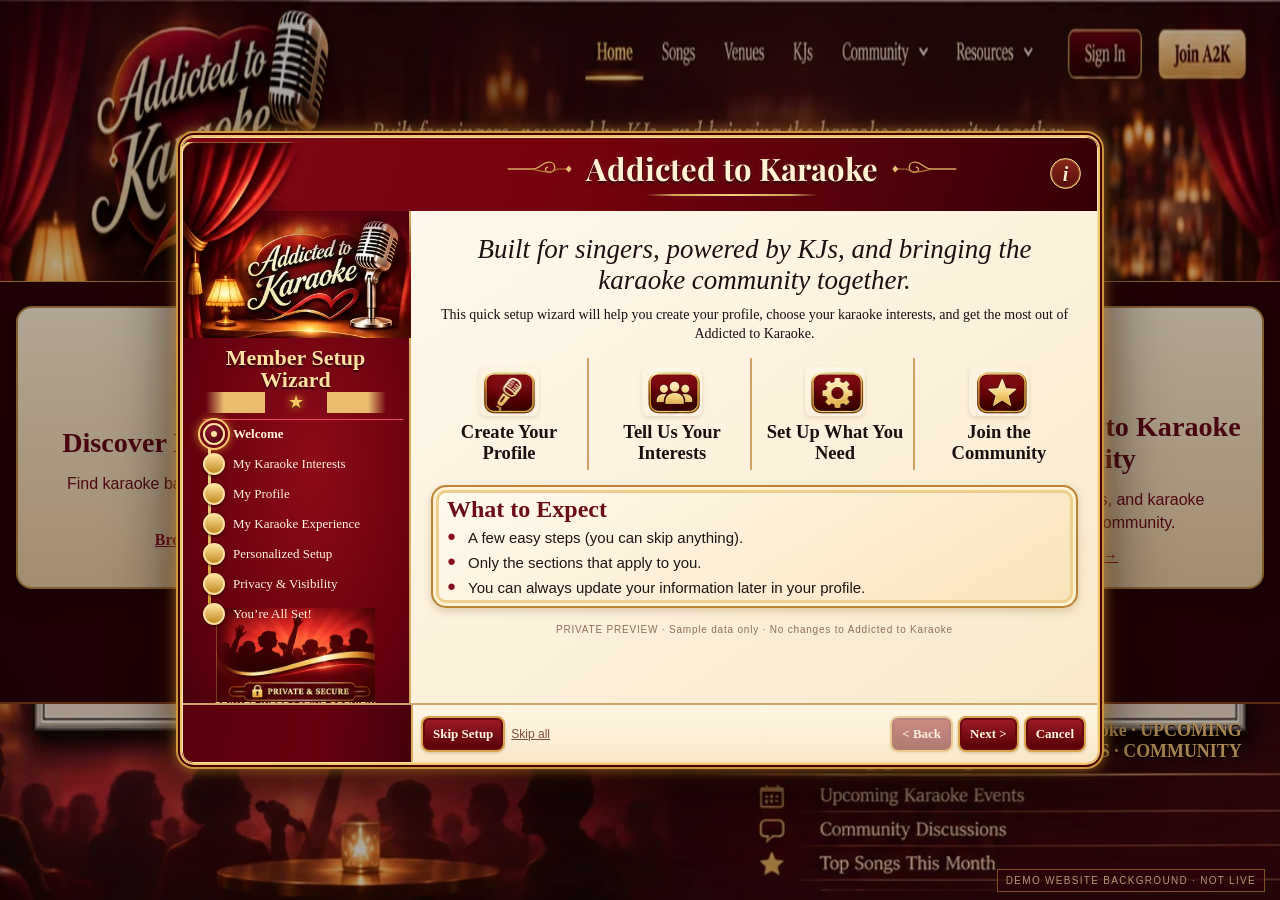
<file: member-setup-master-preview-311.html>
<!doctype html>
<html lang="en"><head><meta charset="utf-8"/><meta name="viewport" content="width=device-width,initial-scale=1"/><title>A2K Setup Wizard — Build 311 Master Design Preview</title>
<style>html,body{height:100%;margin:0;background:#170306;overflow:hidden}iframe{width:100%;height:100%;display:block;border:0}</style></head>
<body><iframe id="preview" src="/member-setup-preview.html?v=311" title="Addicted to Karaoke member setup visual preview"></iframe>
<script>
const frame=document.getElementById('preview');
frame.addEventListener('load',()=>{
 const doc=frame.contentDocument;
 if(!doc) return;
 const font=doc.createElement('link');font.rel='stylesheet';
 font.href='https://fonts.googleapis.com/css2?family=Playfair+Display:wght@700&display=swap';
 doc.head.append(font);
 const style=doc.createElement('style');
 style.id='a2k-master-311-preview';
 style.textContent="\n/* A2K desktop member setup MASTER DESIGN PREVIEW ONLY.\n   Derived from the approved Account Removal Wizard Build 311.\n   The actual member setup screen and mobile v9 are unchanged. */\n@media screen and (min-width:761px) {\n html,body{overflow:hidden;}\n #app{padding:12px!important;min-height:100dvh!important;}\n #app .shell,#app .shell.maximized{\n  box-sizing:border-box!important;\n  position:relative!important;\n  width:min(920px,calc(100vw - 24px))!important;\n  max-width:920px!important;\n  height:min(630px,calc(100dvh - 24px))!important;\n  min-height:0!important;max-height:630px!important;\n  display:grid!important;grid-template-columns:minmax(0,1fr)!important;\n  grid-template-rows:74px minmax(0,1fr) 60px!important;\n  transform:none!important;\n  border:2px solid #efc46d!important;border-radius:14px!important;\n  overflow:hidden!important;\n  background:#5c000c!important;\n  box-shadow:0 0 0 2px #420007,0 0 0 4px #c9943c,\n   0 0 12px 4px rgba(246,186,65,.45),0 0 28px 6px rgba(190,105,27,.2),\n   0 24px 65px rgba(12,0,3,.75)!important;\n }\n #app .shell:before{border:1px solid #ffe1a7!important;border-radius:11px!important;z-index:10!important;}\n #app .shell:after{\n  content:\"\";display:block;position:absolute;pointer-events:none;\n  top:0;left:0;width:25%;height:206px;z-index:6;\n  border-radius:11px 0 0 0;\n  background:url(\"/assets/a2k-wizard-stage-refined-302.svg\") left top / 100% 100% no-repeat;\n }\n #app .shell .titlebar{\n  grid-row:1;grid-column:1;z-index:3;\n  display:flex;align-items:center;position:relative;\n  min-height:0!important;height:74px!important;\n  padding:8px 14px 9px calc(25% + 14px)!important;\n  background:linear-gradient(108deg,#800815 0%,#75020f 44%,#350007 100%)!important;\n  border:0!important;box-shadow:none!important;\n  isolation:isolate;overflow:hidden!important;\n }\n #app .shell .titlebar::before{display:none!important;content:none!important}\n #app .shell .titlebar .app-symbol,#app .shell .titlebar .mode,\n #app .shell .titlebar .window-controls{display:none!important}\n #app .shell .titlebar .title{\n  display:flex!important;flex:1 1 auto!important;flex-direction:column;\n  justify-content:center!important;align-items:center!important;\n  text-align:center;gap:0!important;\n  min-width:0;width:100%;margin:0!important;\n  white-space:nowrap!important;overflow:visible!important;\n  position:relative;z-index:2;line-height:1.08;\n }\n #app .shell .titlebar .title strong{\n  position:relative;display:inline-block;\n  font:700 31px/1.13 'Playfair Display',Georgia,'Times New Roman',serif!important;\n  color:#fff3d4!important;white-space:nowrap;letter-spacing:0;\n  text-shadow:0 2px 3px #250004,0 0 6px rgba(244,200,124,.18)!important;\n }\n #app .shell .titlebar .title small{display:none!important}\n #app .shell .titlebar .title::after{\n  content:\"\";display:block;flex:none;width:172px;height:2px;\n  margin-top:7px;border:0;pointer-events:none;\n  background:linear-gradient(90deg,transparent,#d4a454 16%,#f3cd81 50%,#d4a454 84%,transparent);\n }\n #app .shell .titlebar .title strong::before,\n #app .shell .titlebar .title strong::after {\n  content:\"\";display:block;position:absolute;\n  width:68px;height:24px;top:50%;opacity:.92;pointer-events:none;\n  background:url(\"data:image/svg+xml,%3Csvg%20xmlns%3D%22http%3A%2F%2Fwww.w3.org%2F2000%2Fsvg%22%20viewBox%3D%220%200%2078%2028%22%20fill%3D%22none%22%3E%3Cpath%20d%3D%22M3%2014%20H31%20C41%2014%2042%206%2051%206%20C59%206%2060%2018%2051%2018%20C46%2018%2045%2013%2049%2012%22%20stroke%3D%22%23dfb565%22%20stroke-width%3D%221.6%22%20stroke-linecap%3D%22round%22%2F%3E%3Cpath%20d%3D%22M27%2014%20C40%2014%2047%2022%2061%2014%20H74%22%20stroke%3D%22%23bd8739%22%20stroke-width%3D%221.3%22%20stroke-linecap%3D%22round%22%2F%3E%3Cpath%20d%3D%22M70%2014%20L74%2010%20L77%2014%20L74%2018%20Z%22%20fill%3D%22%23f3cd82%22%2F%3E%3C%2Fsvg%3E\") center/100% 100% no-repeat;\n }\n #app .shell .titlebar .title strong::before{right:calc(100% + 13px);transform:translateY(-50%)}\n #app .shell .titlebar .title strong::after{left:calc(100% + 13px);transform:translateY(-50%) scaleX(-1)}\n #app .shell .layout{\n  display:grid!important;grid-row:2;grid-column:1;\n  grid-template-columns:minmax(0,25%) minmax(0,75%)!important;\n  min-width:0;min-height:0;overflow:hidden;\n  position:relative;z-index:1;\n }\n #app .shell .sidebar{\n  min-height:0;min-width:0;z-index:2;position:relative;\n  padding:0!important;overflow:hidden!important;\n  border-right:2px solid #d9ad5f!important;\n  background:radial-gradient(ellipse at 57% 52%,#8e0b1a,#65000f 65%,#44000b 100%)!important;\n }\n #app .shell .sidebar .brand-art{\n  display:block!important;height:132px!important;flex:0 0 132px!important;\n  opacity:0!important;visibility:hidden!important;\n }\n #app .shell .sidebar .side-heading{\n  flex:none;align-self:center;\n  width:150px;max-width:150px;\n  position:relative;z-index:2;\n  margin:4px auto 3px!important;padding:0 0 21px!important;\n  border:0!important;background:none!important;\n  color:#fce0a1!important;text-align:center!important;\n  font:700 22px/1.02 Georgia,'Times New Roman',serif!important;\n  text-shadow:0 2px 2px rgba(17,0,0,.76);\n }\n #app .shell .sidebar .side-heading::after{\n  content:\"★\";display:flex;align-items:center;justify-content:center;\n  position:absolute;bottom:0;left:50%;width:180px;height:21px;\n  transform:translateX(-50%);margin:0!important;\n  font:18px Georgia,serif;color:#f9ca62;\n  text-shadow:0 0 9px #ffb239,0 2px 2px #350008;\n  background:\n    linear-gradient(90deg,transparent,#e9bc70 10%,#e9bc70 33%,transparent 33%,transparent 67%,#e9bc70 67%,#e9bc70 90%,transparent);\n }\n #app .shell .sidebar .timeline{\n  display:grid;flex:0 0 auto;\n  margin:3px 6px 0 14px!important;padding:0 0 0 7px!important;\n  background:none;min-height:0;gap:0;\n }\n #app .shell .sidebar .timeline::before{\n  content:\"\";position:absolute;left:12px;top:17px;bottom:16px;\n  width:3px;background:linear-gradient(#fce7a8,#d59b30)!important;\n }\n #app .shell .sidebar .step{\n  min-height:30px!important;display:flex;align-items:center;gap:8px;\n  padding:2px 0!important;margin:0!important;\n  border:0!important;border-radius:0!important;\n  background:none!important;color:#fff5df!important;\n  font:400 13px/1.12 Georgia,serif!important;\n  white-space:normal!important;\n }\n #app .shell .sidebar .step.active{font-weight:700!important}\n #app .shell .sidebar .step .dot{\n  width:22px!important;height:22px!important;flex:0 0 22px!important;\n  border:2px solid #f9e2a1!important;border-radius:50%!important;\n  background:linear-gradient(#fce097,#c58c22)!important;\n  box-shadow:0 1px 3px #290005!important;position:relative;\n }\n #app .shell .sidebar .step.active .dot{\n  background:radial-gradient(circle at 35% 28%,#8c1930 0%,#58000d 76%)!important;\n  box-shadow:0 0 0 3px #730713,0 0 0 5px #f5c772,0 0 10px 5px rgba(255,181,51,.64)!important;\n }\n #app .shell .sidebar .step.active .dot::after{\n  content:\"\";position:absolute;top:50%;left:50%;transform:translate(-50%,-50%);\n  width:6px;height:6px;border-radius:50%;background:#ffe2a0;\n }\n #app .shell .sidebar .crowd-art{\n  display:block!important;width:100%!important;height:68px!important;\n  flex:0 0 68px!important;margin-top:auto!important;\n  opacity:0!important;pointer-events:none!important;\n }\n #app .shell .sidebar::after{\n  content:\"\";position:absolute;pointer-events:none;z-index:0;\n  bottom:0;left:0;right:0;height:95px;\n  background:url(\"/assets/a2k-wizard-crowd-art.svg\") center bottom/100% 100% no-repeat;\n }\n #app .shell .sidebar .side-note{\n  flex:none;z-index:2;position:relative;margin:0!important;\n  padding:3px 5px 6px!important;text-align:center!important;\n  background:linear-gradient(transparent,#48000a)!important;\n  color:#f4cd84!important;font:800 9px/1.15 Arial,sans-serif!important;\n  letter-spacing:.07em!important;white-space:nowrap;\n }\n #app .shell .main{\n  min-width:0;min-height:0;overflow-x:hidden;overflow-y:auto;\n  background:linear-gradient(145deg,#fff9ed,#f8e9cc)!important;\n }\n #app .shell .main-inner{\n  width:100%;max-width:100%;min-height:100%;\n  padding:18px 20px 20px!important;\n }\n #app .shell .page-head h1{font-size:clamp(25px,2.7vw,32px)!important;letter-spacing:-.01em}\n #app .shell .flourish{font-size:18px;margin:1px 6% 5px}\n #app .shell .subtitle{font-size:clamp(16px,1.9vw,20px)}\n #app .shell .lede{font-size:14px;line-height:1.35;margin-bottom:9px}\n #app .shell .footer{\n  position:relative;z-index:5;grid-column:1;grid-row:3;\n  display:flex;align-items:center;justify-content:space-between;\n  gap:6px!important;width:100%;height:60px;min-height:60px;\n  padding:6px 12px 6px calc(25% + 10px)!important;\n  border-top:2px solid #cda56a!important;\n  background:linear-gradient(#fff7e5,#f8e8ca)!important;\n }\n #app .shell .footer::before{\n  content:\"\";position:absolute;left:0;top:0;bottom:0;width:25%;\n  background:linear-gradient(100deg,#58000c,#65000f 60%,#44000b);\n  border-right:2px solid #d9ad5f;\n }\n #app .shell .footer .foot-left,#app .shell .footer .foot-right{\n  flex-wrap:nowrap!important;gap:5px!important;z-index:1;position:relative;\n }\n #app .shell .footer .btn{\n  min-width:0!important;padding:8px 10px!important;\n  font-size:13px!important;white-space:nowrap!important;\n  color:#fff6df!important;border:2px solid #d9a64d!important;\n  border-radius:8px!important;\n  background:linear-gradient(#9f1b25,#540009)!important;\n  box-shadow:inset 0 0 0 2px #670711,0 1px 3px #49161133!important;\n }\n #app .shell .footer .quiet{font-size:12px!important;padding:5px 1px!important}\n #app .shell .footer .setup-build-number{font-size:10px!important}\n\n\n /* Favorite Songs: keep form and song cards inside the cream panel.\n    Three readable suggestions per row instead of the cramped four.\n    Desktop visual-only; preserve input, buttons and all wizard logic. */\n #app .shell .main .main-inner:has(#fld_songQuery){\n  box-sizing:border-box!important;\n  width:100%!important;max-width:100%!important;min-width:0!important;\n  padding-left:22px!important;padding-right:22px!important;\n  overflow-x:clip!important;\n }\n #app .shell .main .main-inner:has(#fld_songQuery) > .inline-row{\n  display:grid!important;\n  grid-template-columns:minmax(0,1fr) auto!important;\n  align-items:end!important;justify-content:stretch!important;\n  gap:12px!important;width:100%!important;min-width:0!important;\n }\n #app .shell .main .main-inner:has(#fld_songQuery) > .inline-row > .field{\n  width:100%!important;min-width:0!important;\n }\n #app .shell .main .main-inner:has(#fld_songQuery) > .inline-row input{\n  width:100%!important;min-width:0!important;max-width:100%!important;\n }\n #app .shell .main .main-inner:has(#fld_songQuery) > .inline-row > .btn{\n  align-self:end!important;white-space:nowrap!important;\n  min-height:46px!important;\n }\n #app .shell .main .main-inner:has(#fld_songQuery) > .compact-tiles{\n  width:100%!important;max-width:100%!important;min-width:0!important;\n  display:grid!important;\n  grid-template-columns:repeat(3,minmax(0,1fr))!important;\n  gap:10px!important;\n }\n #app .shell .main .main-inner:has(#fld_songQuery) > .compact-tiles > .tile{\n  min-width:0!important;width:100%!important;\n  padding:10px 6px!important;\n }\n #app .shell .main .main-inner:has(#fld_songQuery) > .compact-tiles > .tile .tile-title{\n  font-size:16px!important;line-height:1.15!important;\n  overflow-wrap:anywhere!important;\n }\n\n /* KJ schedule: move 4 compressed fields to 2 clear rows inside the\n    75%-width content column. Preserve selectable days and time options. */\n #app .shell .main .schedule-grid{\n  display:grid!important;\n  grid-template-columns:minmax(0,.88fr) minmax(0,1.4fr)!important;\n  gap:12px 14px!important;align-items:start!important;\n }\n #app .shell .main .schedule-grid > *{min-width:0!important}\n #app .shell .main .schedule-grid .dayrow{\n  display:grid!important;\n  grid-template-columns:repeat(7,minmax(0,1fr))!important;\n  gap:4px!important;min-width:0!important;\n }\n #app .shell .main .schedule-grid .dayrow .tile{\n  width:100%!important;min-width:0!important;\n  min-height:44px!important;padding:5px 2px!important;\n }\n #app .shell .main .schedule-grid .dayrow .tile .tile-title{\n  font-size:12px!important;white-space:nowrap!important;\n }\n #app .shell .main .schedule-grid .field select{\n  display:block!important;width:100%!important;\n  min-width:0!important;max-width:100%!important;\n  min-height:48px!important;padding:9px 11px!important;\n  font-size:16px!important;\n }\n}\n@media screen and (min-width:761px) and (max-height:650px) {\n #app .shell .sidebar .side-heading{font-size:20px!important;padding-bottom:18px!important}\n #app .shell .sidebar .step{min-height:27px!important;font-size:12px!important}\n #app .shell .sidebar .crowd-art{height:55px!important;flex-basis:55px!important}\n #app .shell .sidebar::after{height:77px}\n}\n";
 doc.head.append(style);
});
</script></body></html>
</file>
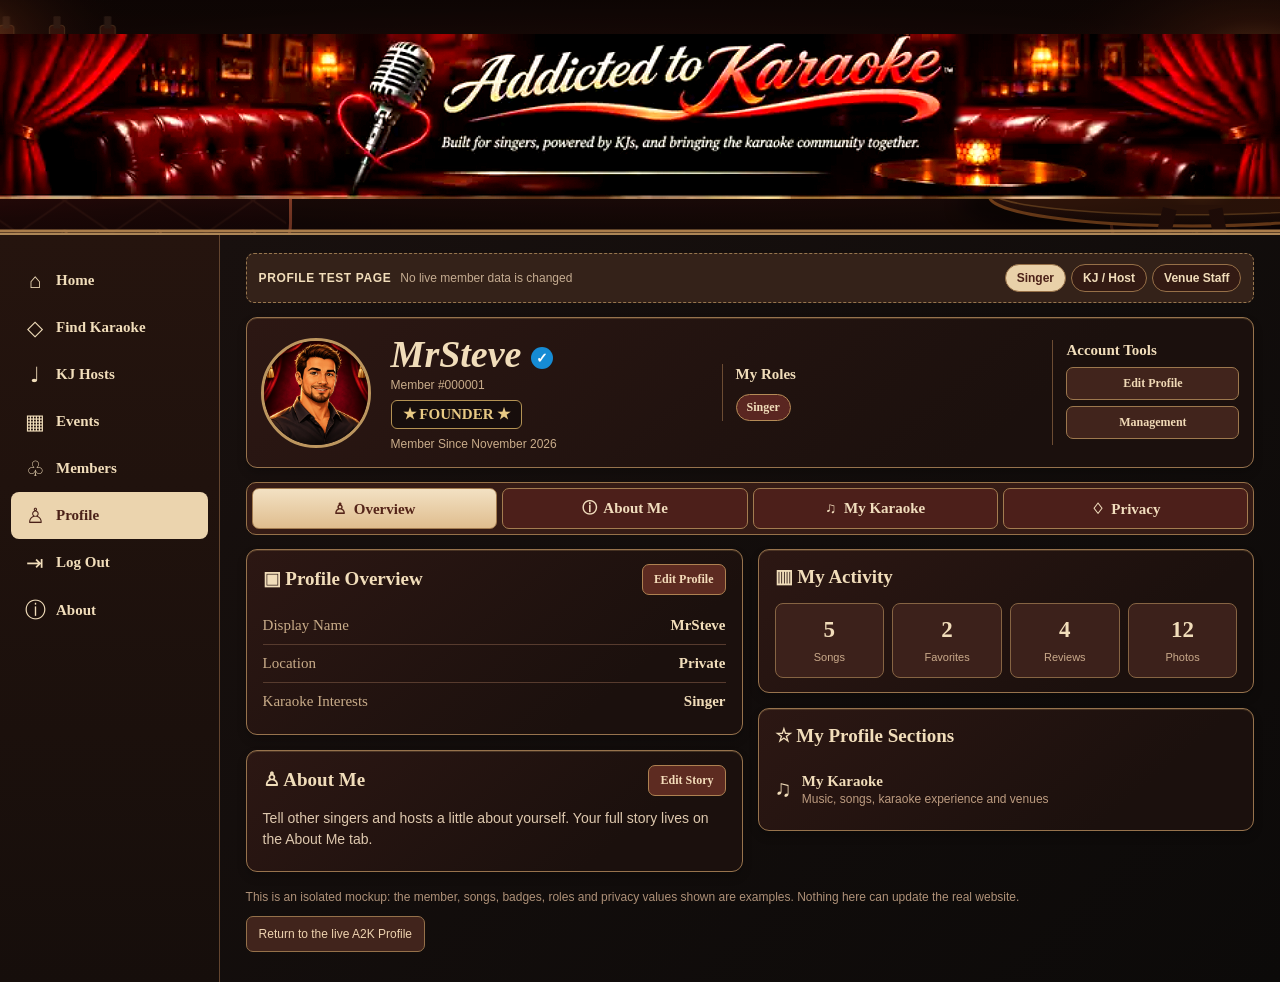
<file: profile-layout-test.html>
<!doctype html>
<html lang="en"><head><meta charset="utf-8"><meta name="viewport" content="width=device-width,initial-scale=1"><meta name="robots" content="noindex,nofollow"><title>A2K Profile Redesign — Test Only</title>
<style>
:root{--cream:#f1ddba;--gold:#ad8656;--muted:#c9ac8a;--red:#62251f}
*{box-sizing:border-box}body{margin:0;background:#0e0b09;color:var(--cream);font:15px/1.4 Georgia,"Times New Roman",serif}button{font:inherit;cursor:pointer}a{color:inherit}button:focus-visible,a:focus-visible{outline:2px solid #ebd0a0;outline-offset:2px}
[hidden]{display:none!important}.site{max-width:1600px;min-height:100vh;margin:auto;display:grid;grid-template-columns:220px minmax(0,1fr);background:#0f0b09}.banner{grid-column:1/-1;height:235px;border-bottom:2px solid var(--gold);background:url("assets/a2k-lounge-desktop.svg") center/cover}.banner img{width:100%;height:100%;object-fit:fill}
aside{grid-row:2;grid-column:1;padding:22px 11px;background:linear-gradient(#25140e,#160e0b);border-right:1px solid #63452f}aside a,aside .current{display:flex;align-items:center;gap:9px;min-height:47px;padding:10px 12px;text-decoration:none;white-space:nowrap;border-radius:8px;font-weight:bold}aside a:hover{background:#42231b}aside .current{background:#ebd4ae;color:#4a2118}aside .nav-icon{width:24px;text-align:center;font:21px Arial,sans-serif}
main{grid-row:2;grid-column:2;padding:18px clamp(12px,2vw,30px) 30px;min-width:0;background:linear-gradient(135deg,#18100e,#0c0a09)}
.preview-strip{display:flex;align-items:center;gap:9px;flex-wrap:wrap;padding:10px 12px;margin-bottom:14px;border:1px dashed #97764e;border-radius:8px;background:#342219}.preview-strip b{font:700 12px Arial,sans-serif;letter-spacing:.05em}.preview-strip span{color:#c5ac91;font:12px Arial,sans-serif}.switchroles{display:flex;gap:5px;flex-wrap:wrap;margin-left:auto}.switchroles button{border:1px solid #967048;border-radius:99px;background:#331a13;color:var(--cream);padding:6px 11px;font:700 12px Arial,sans-serif}.switchroles button[aria-pressed=true]{background:#e9d1a9;color:#4b2118}
.panel{border:1.5px solid #97734d;border-radius:11px;background:linear-gradient(140deg,#2c1713,#1b100d 75%);box-shadow:inset 0 1px #d8ae7033,0 5px 10px #0003}.profile-head{display:grid;grid-template-columns:116px minmax(160px,1fr) minmax(160px,1fr) 187px;gap:14px;align-items:center;padding:14px;margin-bottom:14px}.avatar{width:110px;height:110px;border:3px solid #bc965f;border-radius:50%;overflow:hidden}.avatar img{width:100%;height:100%;object-fit:cover}.profile-head h1{margin:0;font:italic bold clamp(28px,3vw,38px) Georgia,serif}.check{display:inline-grid;place-items:center;border-radius:50%;background:#168bd4;color:#fff;width:22px;height:22px;font:700 14px Arial,sans-serif;vertical-align:middle}.tiny{color:var(--muted);font:12px/1.5 Arial,sans-serif}.founder{display:inline-block;border:1px solid #b49354;padding:3px 11px;margin:6px 0;background:#170e0c;border-radius:6px;color:#e8ca84;font-weight:bold}.col-divider{border-left:1px solid #6c4c33;padding-left:13px}.chips{display:flex;gap:6px;flex-wrap:wrap;margin-top:9px}.chip{border:1px solid #b58b57;border-radius:99px;background:#5a2621;padding:5px 10px;font:700 12px Georgia,serif;white-space:nowrap}.tool{display:block;width:100%;border:1px solid #9d784e;border-radius:7px;background:#41241c;color:#f0d9b6;padding:8px;font:700 12px Georgia,serif;margin:6px 0}.tools-label{font-weight:bold}
.tabs{display:flex;gap:5px;padding:5px;background:#351b15;border:1px solid #967149;border-radius:10px;margin-bottom:14px;flex-wrap:wrap}.tabs button{flex:1 1 130px;border:1px solid #a37c50;border-radius:7px;background:#4c1f1a;color:#f1ddbd;padding:10px;font:700 15px Georgia,serif}.tabs button[aria-selected=true]{background:linear-gradient(#f3e1c3,#dfbd8e);color:#542419}
.columns{display:grid;grid-template-columns:repeat(2,minmax(0,1fr));gap:15px;align-items:start}.stack{display:flex;flex-direction:column;gap:15px;min-width:0}.card{padding:14px 16px}.card-head{display:flex;justify-content:space-between;align-items:center;gap:8px;margin-bottom:12px}.card h2{margin:0;font-size:19px}.edit{flex:none;border:1px solid #ae8151;background:#5d2b21;border-radius:7px;color:#f4dcba;padding:7px 11px;font:700 12px Georgia,serif}.line{display:flex;justify-content:space-between;gap:10px;border-bottom:1px solid #573b2e;padding:8px 0}.line:last-child{border:0}.line>span{color:#c9ac89}.line b{text-align:right}.card p{font:14px/1.5 Arial,sans-serif;color:#dec8ae;margin:7px 0}.pill{display:inline-block;border:1px solid #a47c4e;background:#51261e;border-radius:99px;padding:6px 11px;font:bold 12px Georgia,serif;margin:0 5px 6px 0}.stats{display:grid;grid-template-columns:repeat(4,minmax(0,1fr));gap:8px}.stat{border:1px solid #866443;border-radius:8px;background:#3c211b;text-align:center;padding:10px 4px}.stat strong{display:block;font-size:23px}.stat small{font:11px Arial,sans-serif;color:#caaa8b}.row{display:flex;align-items:center;gap:10px;padding:10px 0;border-bottom:1px solid #5e4031}.row:last-child{border:0}.row .symbol{font-size:23px}.row .copy{flex:1}.row strong{display:block}.row small{display:block;color:#bd9c80;font:12px Arial,sans-serif}.awards{display:grid;grid-template-columns:repeat(4,minmax(0,1fr));gap:8px}.award{text-align:center;padding:10px 3px;background:#36221b;border:1px solid #846346;border-radius:7px}.award b{display:block;font-size:26px}.award small{font:700 11px Georgia,serif}.notice{padding:11px;border:1px solid #846447;border-radius:8px;background:#39251d;color:#e3ccaf;font:13px/1.5 Arial,sans-serif}.guide{background:#e9d5b5;color:#4b251a;border:1px solid #a37d52;border-radius:9px;padding:13px}.guide p{color:#533529;font-size:12px}.guide button{border:1px solid #a47752;border-radius:7px;padding:7px 12px;background:#61291f;color:#f4debe;font-weight:bold}.filters{display:flex;flex-wrap:wrap;gap:6px;margin-bottom:10px}.filters button{border:1px solid #8e6b4c;border-radius:99px;padding:7px 10px;background:#271711;color:#f0d8b7;font:700 12px Arial,sans-serif}.filters button[aria-pressed=true]{background:#cda675;color:#2d150f}
.privacy-row{display:flex;gap:10px;align-items:center;border-bottom:1px solid #553a2c;padding:11px 0}.privacy-row>div{flex:1}.privacy-row small{display:block;font:12px/1.4 Arial,sans-serif;color:#c3a282}.toggle{width:48px;height:29px;border:1px solid #a37d51;border-radius:99px;padding:3px;background:#48312a}.toggle:before{content:"";display:block;width:21px;height:21px;border-radius:50%;background:#d4b890}.toggle[aria-checked=true]{background:#88653e}.toggle[aria-checked=true]:before{transform:translateX(18px);background:#f6e2bd}
.footer{font:12px/1.5 Arial,sans-serif;color:#ae9178;margin-top:16px}.footer a{display:inline-block;margin-top:10px;border:1px solid #95714a;border-radius:7px;padding:8px 12px;text-decoration:none;background:#41241c;color:#eed3b0}
.overlay{position:fixed;inset:0;background:#090503b9;display:grid;place-items:center;padding:20px}.dialog{width:min(430px,100%);border:2px solid #b18b5b;border-radius:12px;background:#291610;padding:20px}.dialog h2{margin:0 0 9px}.dialog p{font:14px/1.5 Arial,sans-serif}
@media(max-width:1200px){.profile-head{grid-template-columns:100px minmax(180px,1fr) minmax(160px,1fr)}.avatar{width:96px;height:96px}.profile-head .tools{grid-column:2/-1;display:flex;gap:7px}.tools .tool{margin:0}.tools-label{display:none}}
@media(max-width:1000px){.site{grid-template-columns:185px minmax(0,1fr)}.banner{height:190px}.columns{grid-template-columns:1fr}aside a,aside .current{font-size:13px}}
@media(max-width:700px){.site{display:block}.banner{height:120px}aside{display:none}main{padding:10px}.switchroles{margin-left:0}.profile-head{grid-template-columns:80px 1fr}.avatar{width:75px;height:75px}.profile-head .col-divider,.profile-head .tools{grid-column:1/-1;border-left:0;border-top:1px solid #574031;padding:9px 0 0}.tabs{display:grid;grid-template-columns:repeat(2,minmax(0,1fr))}.tabs button{font-size:13px}.stats,.awards{grid-template-columns:repeat(2,1fr)}}
</style></head><body>
<div class="site"><header class="banner"><img src="assets/a2k-reference-header-clarity.svg" alt="Addicted to Karaoke original vintage banner"></header>
<aside><nav aria-label="Main site navigation"><a href="./#home"><span class="nav-icon">⌂</span>Home</a><a href="./#find"><span class="nav-icon">◇</span>Find Karaoke</a><a href="./#find"><span class="nav-icon">♩</span>KJ Hosts</a><a href="./#find"><span class="nav-icon">▦</span>Events</a><a href="./#find"><span class="nav-icon">♧</span>Members</a><div class="current"><span class="nav-icon">♙</span>Profile</div><a href="./#signin"><span class="nav-icon">⇥</span>Log Out</a><a href="./#about"><span class="nav-icon">ⓘ</span>About</a></nav></aside>
<main><div class="preview-strip"><b>PROFILE TEST PAGE</b><span>No live member data is changed</span><div class="switchroles" aria-label="Test member roles"><button data-role="singer" aria-pressed="true">Singer</button><button data-role="kj" aria-pressed="false">KJ / Host</button><button data-role="venue" aria-pressed="false">Venue Staff</button></div></div>
<section class="panel profile-head"><div class="avatar"><img src="assets/a2k-avatar-male-theatrical.png" alt="Sample A2K theatrical profile picture"></div><div><h1>MrSteve <span class="check">✓</span></h1><div class="tiny">Member #000001</div><div class="founder">★ FOUNDER ★</div><div class="tiny">Member Since November 2026</div></div><div class="col-divider"><b>My Roles</b><div class="chips" id="roleNames"></div></div><div class="col-divider tools"><b class="tools-label">Account Tools</b><button class="tool" data-demo="Edit Profile">Edit Profile</button><button class="tool" data-demo="Management">Management</button></div></section>
<nav id="tabs" class="tabs" role="tablist" aria-label="Member profile sections"></nav><section id="content" aria-live="polite"></section>
<div class="footer">This is an isolated mockup: the member, songs, badges, roles and privacy values shown are examples. Nothing here can update the real website.<div><a href="./#signin">Return to the live A2K Profile</a></div></div></main></div>
<div class="overlay" id="overlay" hidden><div class="dialog" role="dialog" aria-modal="true" aria-labelledby="dialogTitle"><h2 id="dialogTitle">Test page</h2><p>That is a placeholder for a future live feature. Nothing has been saved.</p><button class="tool" id="close">Close</button></div></div>
<script>
(function(){
'use strict';
const roles=new Set(['singer']), names={singer:'Singer',kj:'KJ / Host',venue:'Venue Staff'};
const privacy={directory:true,photo:true,location:false,reviews:true,songs:true,venues:true,hosting:false};
let tab='overview',songFilter='all';
const tabs=document.getElementById('tabs'),area=document.getElementById('content'),overlay=document.getElementById('overlay');
function defs(){const a=[['overview','Overview','♙'],['about','About Me','ⓘ']];if(roles.has('singer'))a.push(['karaoke','My Karaoke','♫']);if(roles.has('kj'))a.push(['host','KJ / Host','♬']);if(roles.has('venue'))a.push(['venue','Venue Staff','⌂']);a.push(['privacy','Privacy','♢']);return a}
function card(title,content,action){return '<div class="panel card"><div class="card-head"><h2>'+title+'</h2>'+(action?'<button class="edit" data-demo="'+action+'">'+action+'</button>':'')+'</div>'+content+'</div>'}
function row(label,value){return '<div class="line"><span>'+label+'</span><b>'+value+'</b></div>'}
function entry(icon,name,meta){return '<div class="row"><span class="symbol">'+icon+'</span><span class="copy"><strong>'+name+'</strong><small>'+meta+'</small></span></div>'}
function two(left,right){return '<div class="columns"><div class="stack">'+left+'</div><div class="stack">'+right+'</div></div>'}
const genres=['Rock','80s Country','90s Country','2000s Country','90s','2000s'].map(x=>'<span class="pill">'+x+'</span>').join('');
function overview(){
const prof=card('▣ Profile Overview',row('Display Name','MrSteve')+row('Location','Private')+row('Karaoke Interests',[...roles].map(x=>names[x]).join(' / ')||'None'),'Edit Profile');
const about=card('♙ About Me','<p>Tell other singers and hosts a little about yourself. Your full story lives on the About Me tab.</p>','Edit Story');
const stats=card('▥ My Activity','<div class="stats">'+[['5','Songs'],['2','Favorites'],['4','Reviews'],['12','Photos']].map(x=>'<div class="stat"><strong>'+x[0]+'</strong><small>'+x[1]+'</small></div>').join('')+'</div>');
let items='';if(roles.has('singer'))items+=entry('♫','My Karaoke','Music, songs, karaoke experience and venues');if(roles.has('kj'))items+=entry('♬','KJ / Host','Hosts, schedules and hosting venues');if(roles.has('venue'))items+=entry('⌂','Venue Staff','Venue claims and management');
return two(prof+about,stats+card('☆ My Profile Sections',items||'<p>Select a role above to see more sections.</p>'))}
function about(){
const awards='<div class="awards">'+[['♛','Founder'],['✓','Verified'],['🎤','Contributor'],['★','Milestones']].map(x=>'<div class="award"><b>'+x[0]+'</b><small>'+x[1]+'</small></div>').join('')+'</div>';
return two(card('▣ Profile Information',row('Display Name','MrSteve')+row('Location','Not public')+row('Member Since','Nov 2026'),'Edit Profile')+card('♙ My Story','<p>Your biography and personal introduction are kept together here.</p>','Edit Story'),card('♫ Karaoke Roles','<div class="chips">'+[...roles].map(x=>'<span class="chip">'+names[x]+'</span>').join('')+'</div>','Edit Interests')+card('♛ Awards & Achievements',awards+'<p>Awards and badge rarity belong here instead of needing a separate top tab.</p>','View Awards'))}
const songData=[['Forever and Ever, Amen','Randy Travis','all'],['How Do You Like Me Now?!','Toby Keith','favorites'],['My Ding A Ling','Chuck Berry','want'],['Sweet Caroline','Neil Diamond','duets']];
function karaoke(){
const filters=['all','favorites','want','duets'],labels=['My Songs','Favorites','Want to Sing','Duets'];
const buttons='<div class="filters">'+filters.map((x,i)=>'<button data-song="'+x+'" aria-pressed="'+(x===songFilter)+'">'+labels[i]+'</button>').join('')+'</div>';
const songs=songData.filter(x=>songFilter==='all'||x[2]===songFilter).map(x=>entry('♫',x[0],x[1])).join('')||'<p>No sample songs in this category.</p>';
const guide='<div class="guide"><strong>Singer Preferences Wizard</strong><p>Guided setup for songs, genres, experience and venues.</p><button data-demo="Singer Preferences Wizard">Preview Wizard</button></div>';
return two(card('♫ Favorite Music & Eras','<div>'+genres+'</div>','Edit Genres')+card('♛ Karaoke Experience','<p>Karaoke Regular</p>','Edit Experience')+card('⌂ Favorite Venues',entry('⌂','Velvet Note','Sample venue')+entry('⌂','Moonlight Mic','Sample venue'),'Add Venue'),card('♬ My Karaoke Songs',buttons+songs,'Add Song')+guide)}
function host(){return two(card('♬ KJ / Host Details',row('KJ Business','Not set up')+row('Host Profile','Draft')+'<p>Selecting KJ does not automatically verify hosting credentials.</p>','Edit Host')+card('♙ Hosting Team',entry('♙','Primary Host','Current member'),'Manage Co-Hosts'),card('▤ Hosting Schedule','<div class="notice">No schedule in this preview. Hosting times are submitted for approval.</div>','Add Schedule')+card('⌂ Where I Host','<p>Link published venues or propose a new one for review.</p>','Manage Venues'))}
function venue(){return two(card('⌂ My Venue Staff Profile','<div class="notice">A Venue Staff role does not grant venue management permissions until an authorized claim is approved.</div>','Request Access')+card('▣ My Venues','<p>Approved venues would appear here. None are assigned in this test.</p>'),card('♧ Venue Information',row('Amenities','After approval')+row('Genres','After approval')+row('Schedule','After approval'))+card('♢ Posting Preferences','<p>Manage member-submitted karaoke times after verification.</p>','View Policy'))}
function privacyPage(){
const rows=[['directory','Member Directory','Appear in the directory'],['photo','Profile Photo','Show your chosen photo'],['location','Location','Show your city or area'],['reviews','Reviews','Display your reviews'],['songs','Song Lists','Share your song lists'],['venues','Favorite Venues','Display venue favorites'],['hosting','Hosting Schedule','Share hosting schedule']].filter(x=>x[0]!=='hosting'||roles.has('kj')).map(x=>'<div class="privacy-row"><div><b>'+x[1]+'</b><small>'+x[2]+'</small></div><button class="toggle" role="switch" aria-label="'+x[1]+'" aria-checked="'+privacy[x[0]]+'" data-privacy="'+x[0]+'"></button></div>').join('');
const guide='<div class="guide"><strong>Privacy Wizard</strong><p>For guided privacy setup, use the privacy wizard. These demonstration switches do not save anything.</p><button data-demo="Privacy Wizard">Preview Wizard</button></div>';
return two(card('♢ Privacy & Visibility',rows),card('ⓘ Privacy Information','<p>Try the settings here. They only affect this preview, not your public account.</p>')+guide)}
const views={overview,about,karaoke,host,venue,privacy:privacyPage};
function render(){
const d=defs();if(!d.some(x=>x[0]===tab))tab='overview';
document.querySelectorAll('[data-role]').forEach(b=>b.setAttribute('aria-pressed',String(roles.has(b.dataset.role))));
document.getElementById('roleNames').innerHTML=[...roles].map(x=>'<span class="chip">'+names[x]+'</span>').join('')||'<span class="chip">None selected</span>';
tabs.innerHTML=d.map(x=>'<button data-tab="'+x[0]+'" role="tab" aria-selected="'+(tab===x[0])+'" tabindex="'+(tab===x[0]?0:-1)+'">'+x[2]+' &nbsp;'+x[1]+'</button>').join('');
area.innerHTML=views[tab]();area.setAttribute('role','tabpanel');area.setAttribute('aria-label',d.find(x=>x[0]===tab)[1]);
}
document.addEventListener('click',function(e){
const b=e.target.closest('[data-role]');if(b){const a=b.dataset.role;roles.has(a)?roles.delete(a):roles.add(a);render();return}
const t=e.target.closest('[data-tab]');if(t){tab=t.dataset.tab;render();return}
const s=e.target.closest('[data-song]');if(s){songFilter=s.dataset.song;render();return}
const p=e.target.closest('[data-privacy]');if(p){privacy[p.dataset.privacy]=!privacy[p.dataset.privacy];render();return}
const d=e.target.closest('[data-demo]');if(d){document.getElementById('dialogTitle').textContent=d.dataset.demo;overlay.hidden=false;document.getElementById('close').focus();return}
if(e.target.id==='close'||e.target===overlay)overlay.hidden=true;
});
document.addEventListener('keydown',function(e){if(e.key==='Escape')overlay.hidden=true;if(e.target.closest('[role="tablist"]')&&['ArrowRight','ArrowLeft'].includes(e.key)){const d=defs().map(x=>x[0]);tab=d[(d.indexOf(tab)+(e.key==='ArrowRight'?1:-1)+d.length)%d.length];render();tabs.querySelector('[data-tab="'+tab+'"]').focus();e.preventDefault()}});
render();
})();
</script></body></html>
</file>
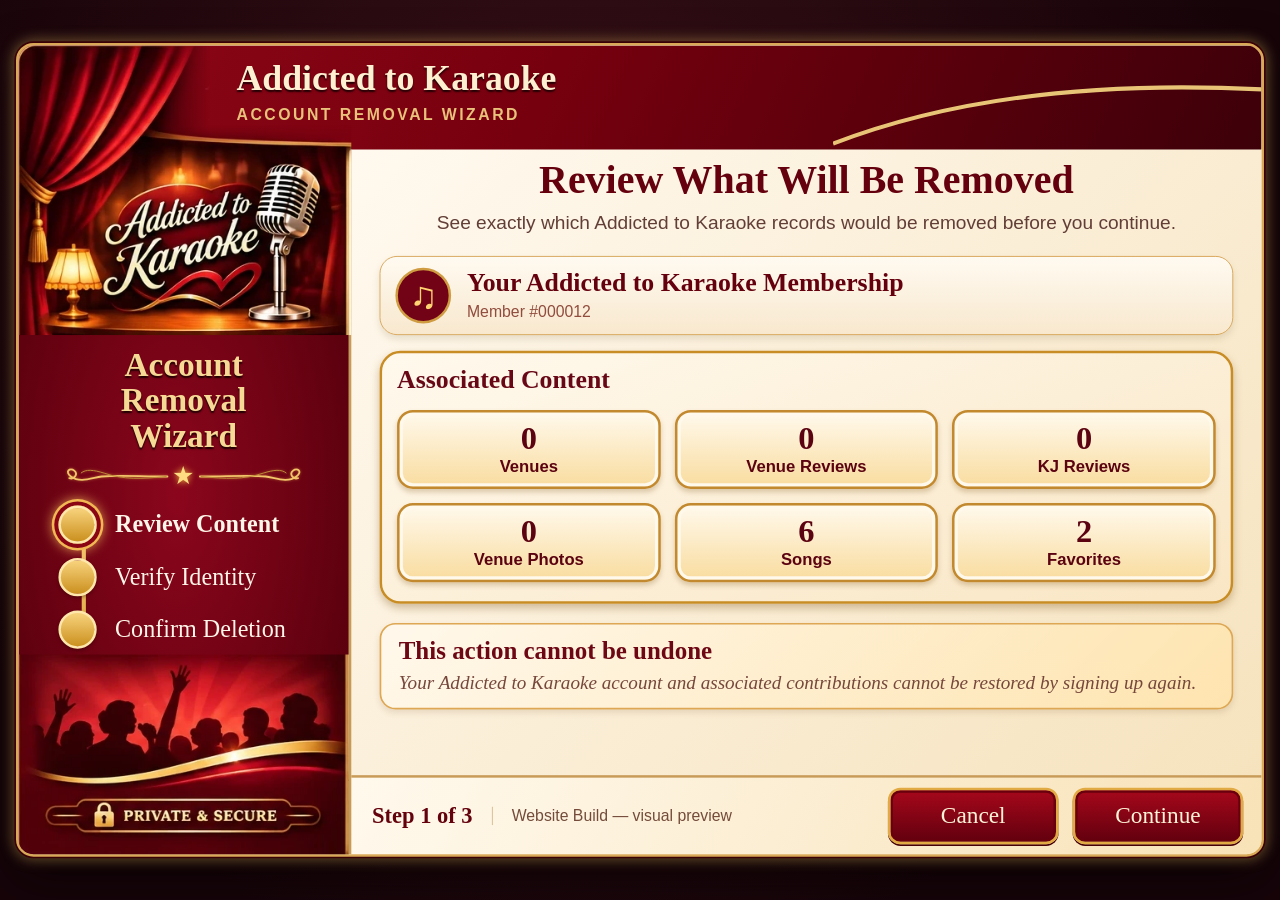
<file: wizard-reference-preview.html>
<!doctype html><html lang="en"><head><meta charset="utf-8"><meta name="viewport" content="width=device-width, initial-scale=1"><title>A2K — Reference Matched Wizard Preview · Banner Alignment</title><style>
*{box-sizing:border-box} html,body{margin:0;width:100%;height:100%;background:radial-gradient(circle at 45% 30%,#3b1119,#160409 75%);font-family:Georgia,'Times New Roman',serif;color:#620008}body{display:flex;justify-content:center;align-items:center;overflow:hidden}.preview-slot{width:1500px;height:978px;position:relative;flex:none}.wizard{width:1500px;height:978px;display:grid;grid-template-columns:400px 1fr;grid-template-rows:125px minmax(0,1fr) 95px;position:absolute;left:0;top:0;overflow:hidden;border:3px solid #d9a957;border-radius:21px;background:#fff5e2;box-shadow:0 0 0 2px #390106,0 0 15px 4px #e6b95c66,0 22px 55px #050002ab;}
.header{grid-column:1/-1;grid-row:1;position:relative;isolation:isolate;background:linear-gradient(115deg,#8e0718 2%,#77000e 42%,#3d0009);color:#fff0d1;overflow:hidden;display:flex;align-items:flex-start;padding:17px 30px 0 262px}
.header:before{display:none!important;content:'';position:absolute;inset:0 auto 0 0;width:285px;-webkit-mask-image:linear-gradient(90deg,#000 0%,#000 62%,rgba(0,0,0,.65) 73%,transparent 100%);mask-image:linear-gradient(90deg,#000 0%,#000 62%,rgba(0,0,0,.65) 73%,transparent 100%);background-image:linear-gradient(90deg,transparent 0%,transparent 76%,#790614 100%),url('[data-uri]');background-position:0 0,0 0;background-size:100% 100%,285px 127px;background-repeat:no-repeat;z-index:-1}
.header:after{content:'';position:absolute;right:-5px;top:25px;width:520px;height:104px;z-index:-1;background: url("data:image/svg+xml,%3Csvg xmlns='http://www.w3.org/2000/svg' viewBox='0 0 520 100'%3E%3Cpath d='M0 91 C122 44 292 14 520 26' fill='none' stroke='%23f1cf7d' stroke-width='5'/%3E%3C/svg%3E") center / contain no-repeat;opacity:.95}
.title strong{display:block;font-size:43px;line-height:1.05;text-shadow:0 2px 2px #200004}.title span{display:block;margin-top:11px;font:800 19px/1.2 Arial,sans-serif;color:#e8c17a;letter-spacing:3px}
.side{grid-column:1;grid-row:2/4;display:flex;min-height:0;flex-direction:column;position:relative;background:radial-gradient(ellipse at 48% 49%,#8b061c,#57000d 84%);color:#fff0d2;border-right:3px solid #c59b56}
.side:before{display:none!important;content:'';height:12px;position:absolute;top:0;left:0;right:0;z-index:2;background:url("data:image/svg+xml,%3Csvg xmlns='http://www.w3.org/2000/svg' viewBox='0 0 400 12' preserveAspectRatio='none'%3E%3Cpath d='M0 0 C155 8 269 12 400 3' stroke='%23efc16a' stroke-width='1.5' fill='none'/%3E%3C/svg%3E") center/100% 100% no-repeat;opacity:.75}
.stage{visibility:hidden;width:100%;height:223px;object-fit:fill;display:block;flex:0 0 223px}
.side-heading{font-weight:700;font-size:40px;line-height:1.06;text-align:center;color:#f6d995;text-shadow:0 3px 2px #1b0000;margin:15px auto 0;max-width:265px}
.ornament{width:320px;height:32px;margin:10px auto 14px;position:relative;display:flex;align-items:center;justify-content:center;gap:3px;color:#ffdb81;font-size:30px;text-shadow:0 0 8px #f4be40}.ornament::before,.ornament::after{content:'';display:block;flex:0 0 130px;width:130px;height:27px;background:url("data:image/svg+xml,%3Csvg xmlns='http://www.w3.org/2000/svg' viewBox='0 0 128 27'%3E%3Cpath d='M2 15 C35 15 61 13 81 15 C94 17 107 23 118 15 C126 9 119 4 114 8 C109 12 114 19 120 17' fill='none' stroke='%23f2c56a' stroke-width='2.2' stroke-linecap='round'/%3E%3Cpath d='M3 15 C33 18 55 19 78 11 C91 7 100 6 106 11' fill='none' stroke='%23bc8a39' stroke-width='1.2'/%3E%3C/svg%3E") center/contain no-repeat;filter:drop-shadow(0 0 2px rgba(242,191,70,.45))}.ornament::before{transform:scaleX(-1)}
.timeline{display:grid;gap:3px;margin:0 30px 0 48px;position:relative}.timeline::before{content:'';position:absolute;left:28px;top:28px;bottom:30px;background:linear-gradient(#f4c977,#e2ae47);width:5px}.step{display:flex;align-items:center;position:relative;gap:22px;height:60px;font-size:29px;color:#fff5e8;line-height:1.1}.step .dot{display:block;z-index:1;flex:0 0 46px;height:46px;border:3px solid #ffe6ab;border-radius:50%;background:linear-gradient(#f8d37d,#cb901f);box-shadow:0 2px 4px #24000366}.step.active{font-weight:700}.step.active .dot{box-shadow:0 0 0 5px #8b0614,0 0 0 8px #f2b854,0 0 15px 6px #f7bc5c}
.crowd{width:100%;height:246px;object-fit:fill;display:block;margin-top:auto}
.main{grid-column:2;grid-row:2;min-width:0;overflow:auto;background:linear-gradient(135deg,#fff9ef,#f6e3be);padding:9px 34px 18px}.main h1{font-size:48px;text-align:center;color:#65000e;line-height:1.1;margin:1px 0 10px}.lede{text-align:center;font:23px/1.35 Arial,sans-serif;color:#623e37;margin:0 auto 24px}
.member{height:95px;border:1.5px solid #d39b48;border-radius:21px;background:linear-gradient(#fffaf1,#f8e8ce);box-shadow:0 5px 9px #937b5733;display:flex;align-items:center;gap:19px;padding:10px 18px;margin-bottom:19px}.note{display:grid;place-items:center;flex:none;height:67px;width:67px;border-radius:50%;border:3px solid #cf9c42;background:#720316;color:#ffd272;font-size:45px}.member b{font-size:31px;line-height:1.1;color:#65000e}.member small{display:block;font:19px/1.3 Arial,sans-serif;color:#914c3e;margin-top:6px}
.group{border:3px solid #c98d25;background:linear-gradient(160deg,#fff9ed,#f9e6c4);border-radius:25px;padding:14px 18px 23px;margin-bottom:23px;box-shadow:0 5px 10px #8d642d66}.group h2{color:#680716;margin:0 0 18px;font-size:31px}.tiles{display:grid;grid-template-columns:repeat(3,minmax(0,1fr));gap:17px 17px}.tile{height:95px;border:3px solid #c3892e;border-radius:19px;display:flex;align-items:center;justify-content:center;flex-direction:column;color:#5b0310;background:linear-gradient(#fff9ec,#f9dc9f);box-shadow:inset 0 0 0 4px #fff9ec,0 4px 6px #9066304d}.tile b{font-size:39px;line-height:1}.tile span{font:700 20px Arial,sans-serif;margin-top:4px}
.warning{border:2px solid #dda754;border-radius:19px;background:linear-gradient(135deg,#fff8eb,#fee4af);padding:14px 21px;box-shadow:0 4px 8px #6f492b26}.warning b{display:block;font-size:30px;color:#6e0714;margin-bottom:7px}.warning em{font:italic 23px/1.35 Georgia,serif;color:#76473b}
.footer{grid-column:2;grid-row:3;display:flex;align-items:center;justify-content:space-between;padding:9px 22px 9px 25px;background:linear-gradient(120deg,#fff9ed,#f8e2b7);border-top:3px solid #c99b58}.footleft{display:flex;gap:23px;align-items:center}.footleft strong{font-size:27px;color:#63020c}.footleft small{border-left:1px solid #d2b386;padding-left:23px;font:19px Arial,sans-serif;color:#744b3a}.actions{display:flex;gap:17px}.actions button{width:205px;height:68px;cursor:pointer;border:3px solid #e2aa42;border-radius:15px;background:linear-gradient(#a6081b,#62000e);box-shadow:inset 0 0 0 3px #68000d,0 2px 0 #470006;color:#fff4d8;font:28px Georgia,serif}.actions button:hover{filter:brightness(1.15)}
@media (max-width:770px){.wizard{transform-origin:top left}}
.continuity-art{display:block;position:absolute;left:0;top:0;width:400px;height:348px;z-index:2;pointer-events:none;object-fit:fill}</style></head><body><div class="preview-slot" id="slot"><section class="wizard" role="dialog" aria-label="Account Removal Wizard Visual Preview"><img class="continuity-art" alt="" aria-hidden="true" src="[data-uri]"><header class="header"><div class="title"><strong>Addicted to Karaoke</strong><span>ACCOUNT REMOVAL WIZARD</span></div></header><aside class="side"><img class="stage" src="[data-uri]" alt="Vintage Addicted to Karaoke stage artwork"><div class="side-heading">Account<br>Removal<br>Wizard</div><div class="ornament" aria-hidden="true">★</div><div class="timeline"><div class="step active"><span class="dot"></span>Review Content</div><div class="step"><span class="dot"></span>Verify Identity</div><div class="step"><span class="dot"></span>Confirm Deletion</div></div><img class="crowd" src="[data-uri]" alt="Singing crowd and private and secure emblem"></aside><main class="main"><h1>Review What Will Be Removed</h1><p class="lede">See exactly which Addicted to Karaoke records would be removed before you continue.</p><section class="member"><div class="note">♫</div><div><b>Your Addicted to Karaoke Membership</b><small>Member #000012</small></div></section><section class="group"><h2>Associated Content</h2><div class="tiles"><div class="tile"><b>0</b><span>Venues</span></div><div class="tile"><b>0</b><span>Venue Reviews</span></div><div class="tile"><b>0</b><span>KJ Reviews</span></div><div class="tile"><b>0</b><span>Venue Photos</span></div><div class="tile"><b>6</b><span>Songs</span></div><div class="tile"><b>2</b><span>Favorites</span></div></div></section><section class="warning"><b>This action cannot be undone</b><em>Your Addicted to Karaoke account and associated contributions cannot be restored by signing up again.</em></section></main><footer class="footer"><div class="footleft"><strong>Step 1 of 3</strong><small>Website Build — visual preview</small></div><div class="actions"><button type="button">Cancel</button><button type="button">Continue</button></div></footer></section></div><script>function fit(){let s=Math.min((innerWidth-32)/1500,(innerHeight-24)/978,1);document.getElementById('slot').style.cssText=`width:${1500*s}px;height:${978*s}px;`;document.querySelector('.wizard').style.transform=`scale(${s})`;document.querySelector('.wizard').style.transformOrigin='top left'}window.addEventListener('resize',fit);fit()</script></body></html>
</file>
